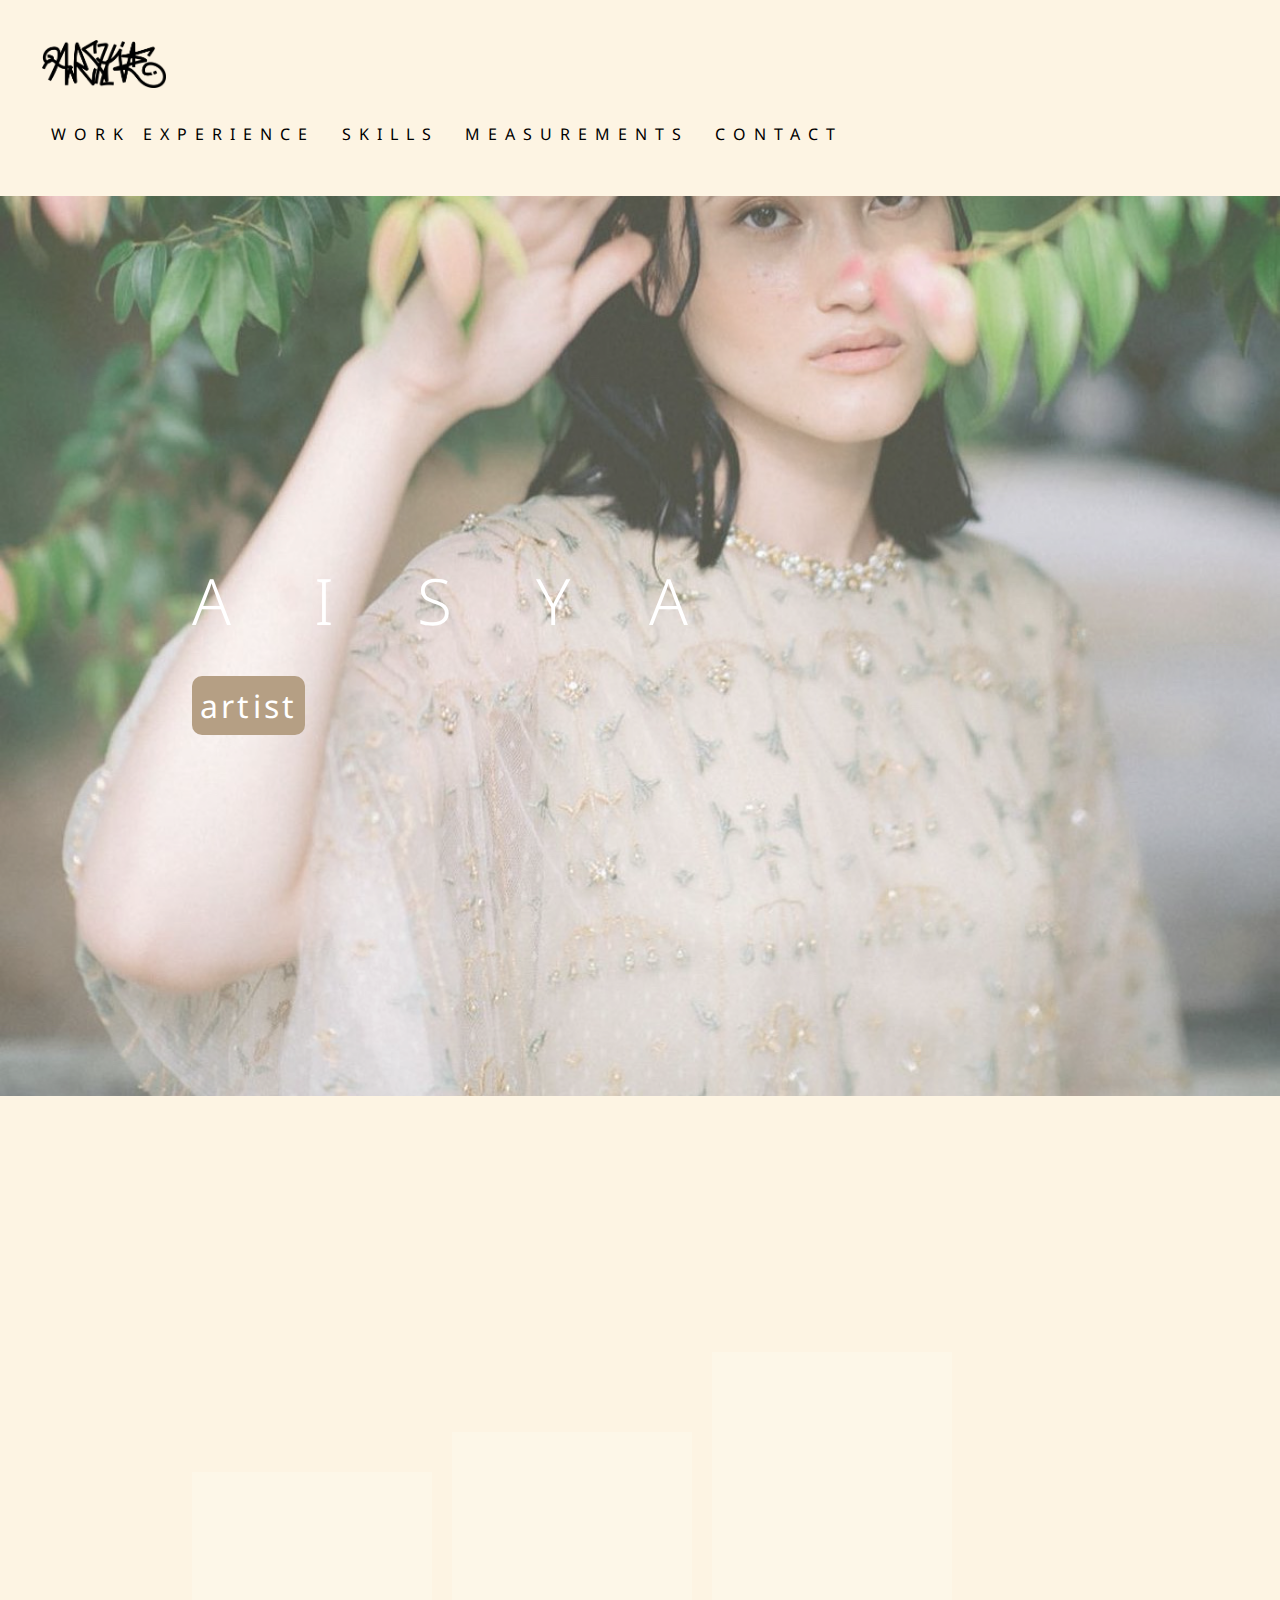
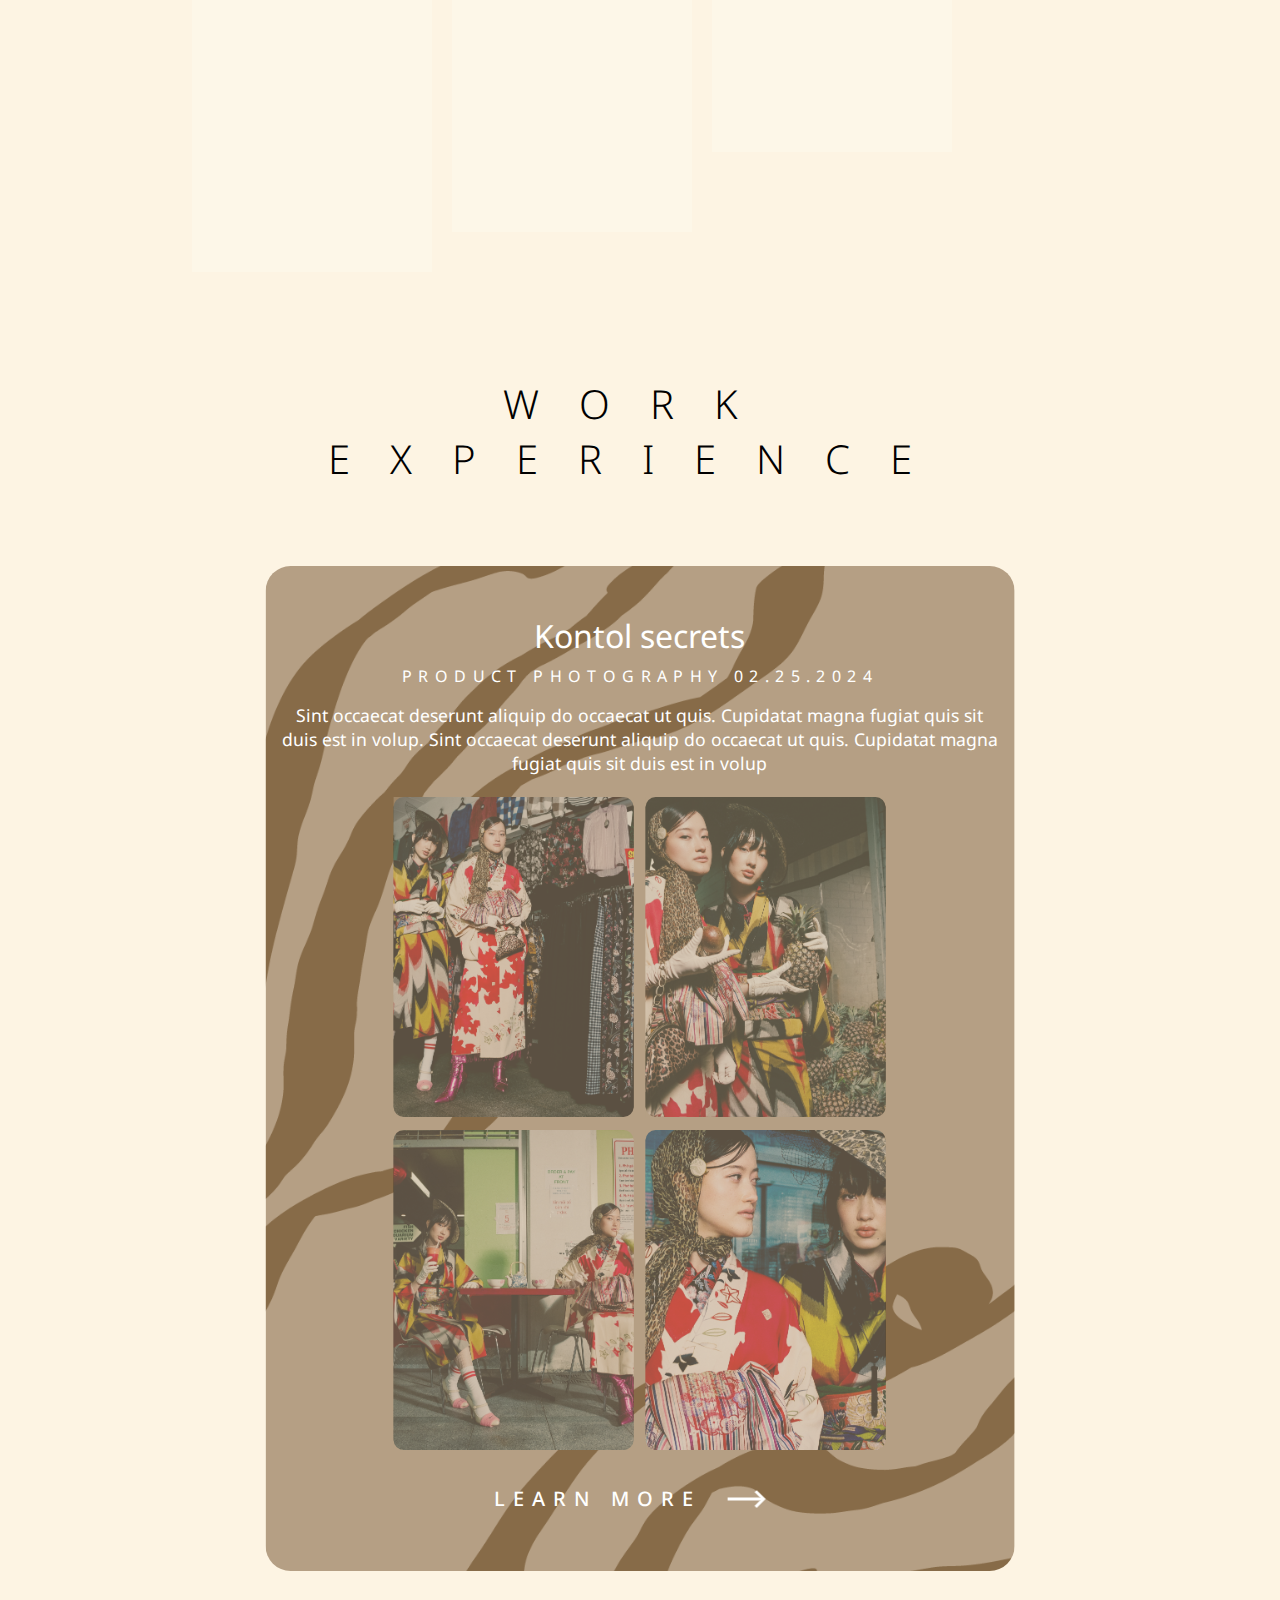
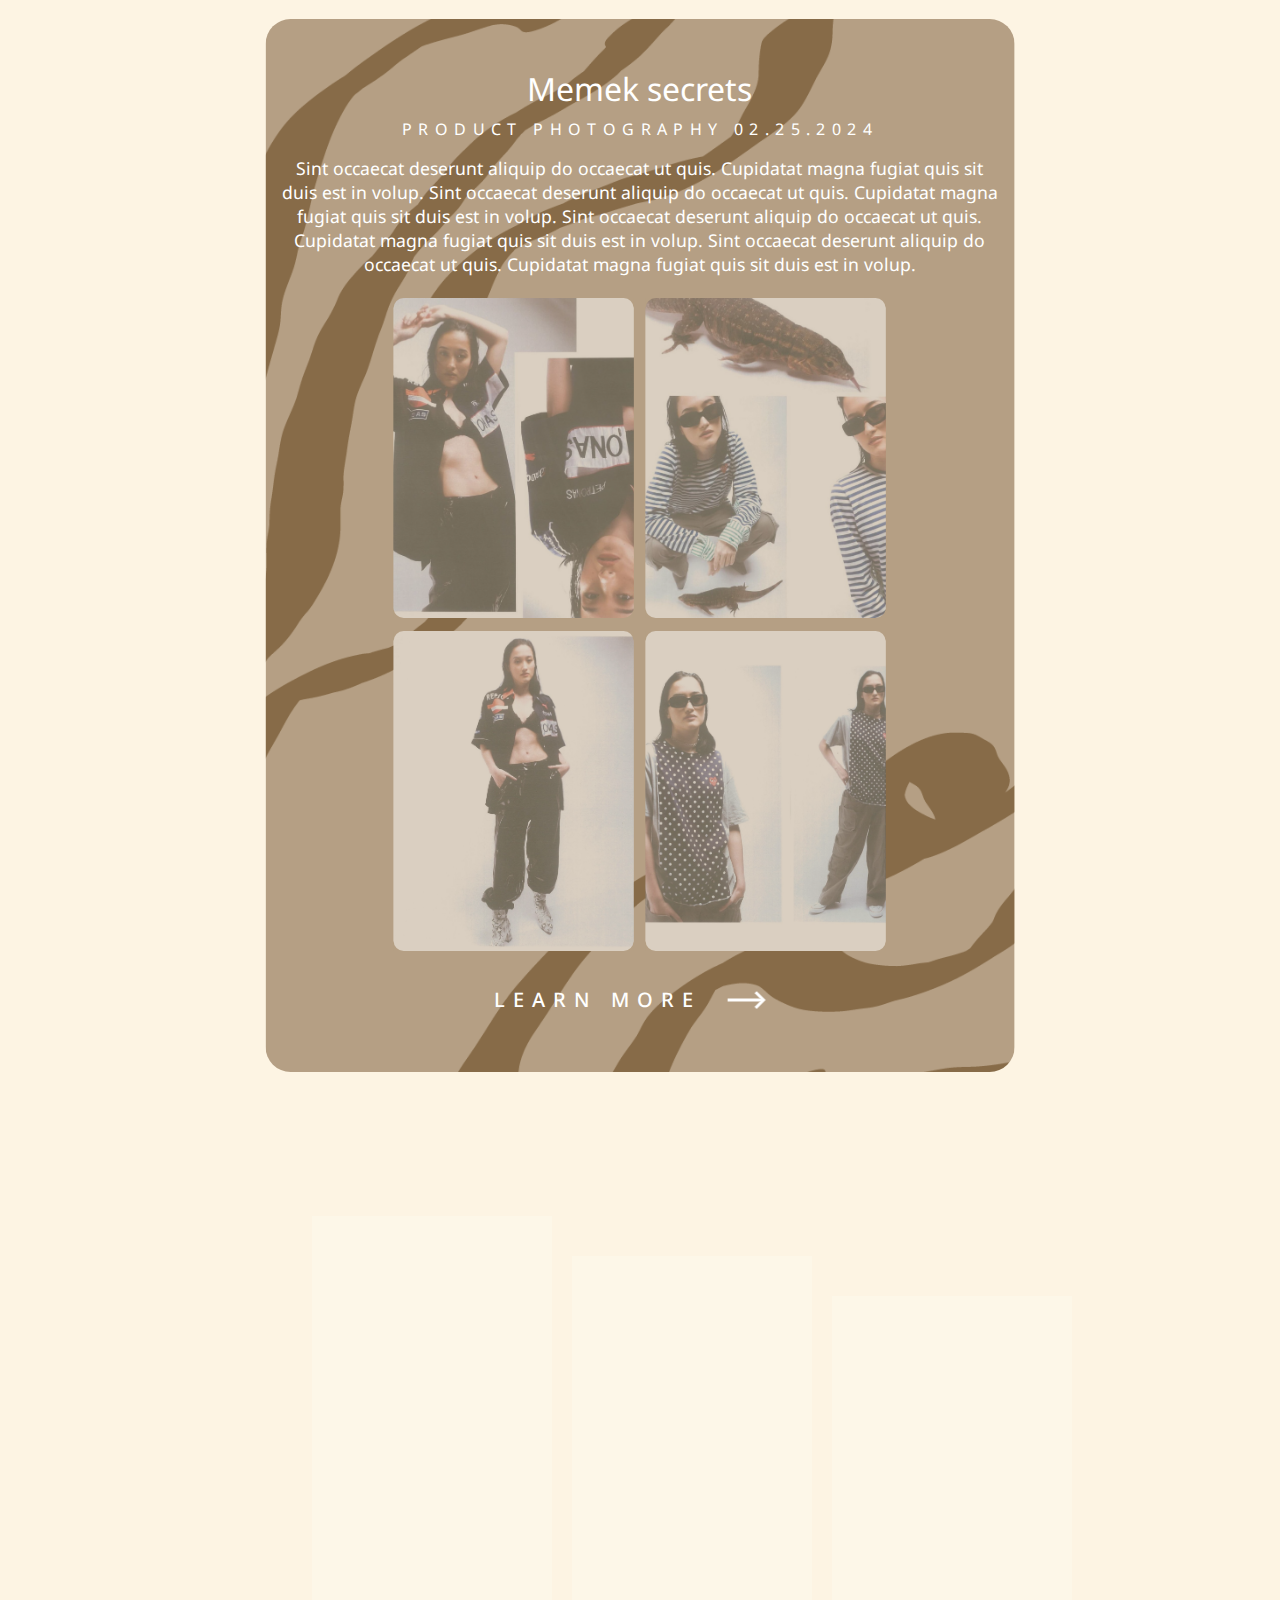
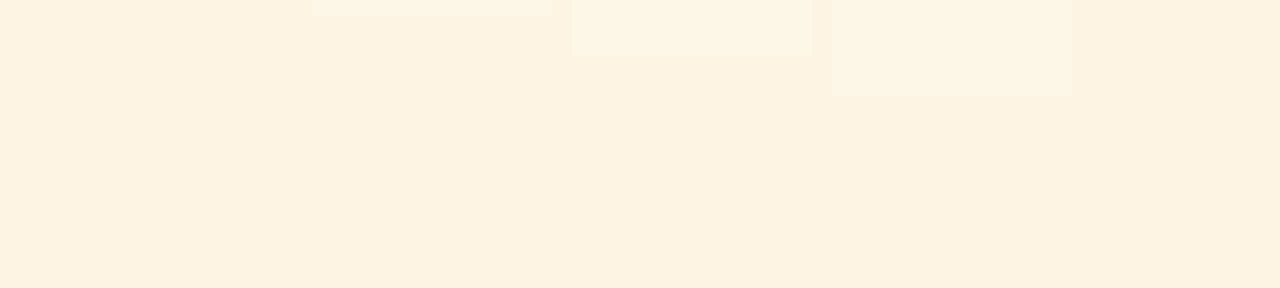
<file: index.html>
<!DOCTYPE HTML>
<html lang="en">

<head>
    <link rel="stylesheet" href="stylesheet.css" />
    <link href="https://fonts.googleapis.com/css2?family=Noto+Sans:ital,wght@0,100..900;1,100..900&display=swap" rel="stylesheet">
</head>

<body>

    <div id="navbar">
        <div id="navbar-logo"></div>
        <div id="navbar-items">
            <div class="navbar-item">Work Experience</div>
            <div class="navbar-item">Skills</div>
            <div class="navbar-item">Measurements</div>
            <div class="navbar-item">Contact</div>
        </div>
    </div>
    <div class="landing">
        <div class="landing-overlay"></div>
        <div class="landing-inner">
            <div class="landing-header">AISYA</div>
            <div id="landing-subheader">model</div>
        </div>
    </div>
    <div class="work-exp">
        <div class="work-exp-tiles">
            <div class="work-exp-tile" id="wexp-1">
                <div class="landing-overlay"></div>
            </div>
            <div class="work-exp-tile" id="wexp-2">
                <div class="landing-overlay"></div>
            </div>
            <div class="work-exp-tile" id="wexp-3">
                <div class="landing-overlay"></div>
            </div>
        </div>
        <div class="work-exp-title">WORK EXPERIENCE</div>
        <div class="work-exp-item">
            <div class="we-title">Kontol secrets</div>
            <div class="we-pretitle">PRODUCT PHOTOGRAPHY 02.25.2024</div>
            <div class="we-description">Sint occaecat deserunt aliquip do occaecat ut quis. Cupidatat magna fugiat quis sit duis est in volup. Sint occaecat deserunt aliquip do occaecat ut quis. Cupidatat magna fugiat quis sit duis est in volup</div>
            <div class="we-photos">
                <div class="we-photo">
                    <div class="we-photo-overlay"></div>
                </div>
                <div class="we-photo" style="background-image: url('pics/p1-3.jpg')">
                    <div class="we-photo-overlay"></div>
                </div>
                <div class="we-photo" style="background-image: url('pics/p1-5.jpg')"><div class="we-photo-overlay"></div></div>
                <div class="we-photo" style="background-image: url('pics/p1-4.jpg')"><div class="we-photo-overlay"></div></div>
            </div>
            <div class="learn-more">
                <div class="lm-text">Learn more</div>
                <div class="lm-icon"></div>
            </div>
        </div>
        <div class="work-exp-item">
            <div class="we-title">Memek secrets</div>
            <div class="we-pretitle">PRODUCT PHOTOGRAPHY 02.25.2024</div>
            <div class="we-description">Sint occaecat deserunt aliquip do occaecat ut quis. Cupidatat magna fugiat quis sit duis est in volup. Sint occaecat deserunt aliquip do occaecat ut quis. Cupidatat magna fugiat quis sit duis est in volup. Sint occaecat deserunt aliquip do occaecat ut quis. Cupidatat magna fugiat quis sit duis est in volup. Sint occaecat deserunt aliquip do occaecat ut quis. Cupidatat magna fugiat quis sit duis est in volup.</div>
            <div class="we-photos">
                <div class="we-photo" style="background-image: url('pics/p6-magazine/p6-1.jpeg')">
                    <div class="we-photo-overlay"></div>
                </div>
                <div class="we-photo" style="background-image: url('pics/p6-magazine/p6-2.jpeg')"><div class="we-photo-overlay"></div></div>
                <div class="we-photo" style="background-image: url('pics/p6-magazine/p6-3.jpeg')"><div class="we-photo-overlay"></div></div>
                <div class="we-photo" style="background-image: url('pics/p6-magazine/p6-4.jpeg')"><div class="we-photo-overlay"></div></div>
            </div>
            <div class="learn-more">
                <div class="lm-text">Learn more</div>
                <div class="lm-icon"></div>
            </div>
        </div>
        <div class="work-exp-tiles" id="tiles2">
            <div class="work-exp-tile" id="wexp-4">
                <div class="landing-overlay"></div>
            </div>
            <div class="work-exp-tile" id="wexp-5">
                <div class="landing-overlay"></div>
            </div>
            <div class="work-exp-tile" id="wexp-6">
                <div class="landing-overlay"></div>
            </div>
        </div>
    </div>

</body>

<script src="script.js"></script>

</html>
</file>
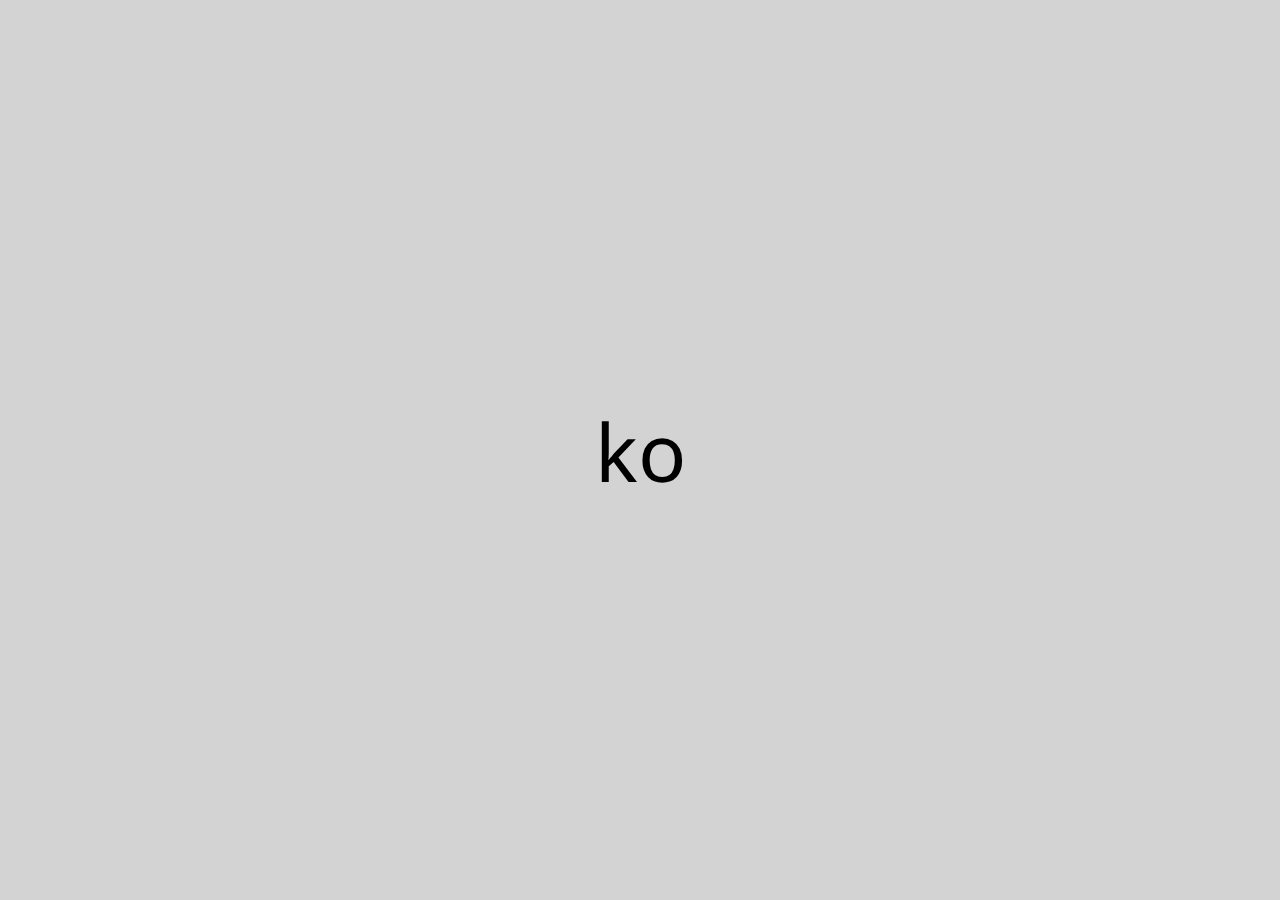
<file: text.html>
<!DOCTYPE html>
<html>

<head>
    <link rel="stylesheet" href="text.css" />
    <link href="https://fonts.googleapis.com/css2?family=Noto+Sans:ital,wght@0,100..900;1,100..900&display=swap"
        rel="stylesheet">
</head>

<body>

    <div id="text-container">
        <div id="text">....</div>
    </div>

</body>

<script>
    let words = ["memek", "kontol", "babi", "anjing", "FUCK", "BITCH", "KILLER KEEMSTAR"];
    let text = document.getElementById("text");

    //Minimum wait time for next character to be added
    let minAddTime = 20;

    //Minimum wait time for previous character to be deleted
    let minDeleteTime = 25;
    let maxDeleteTime = 70;

    //Maximum wait time for next character to be added
    let maxAddTime = 150;

    //Recursively add new words:
    let recursive_add = (i, new_word) => {
        //i (int) = index of word in words[]
        //new_word (string) = the new word being constructed
        console.log(i);

        let word = words[i];
        let timeout = Math.floor(Math.random() * maxAddTime) + minAddTime;

        if (word == new_word) {
            timeout = 500;
        } else {
            new_word = new_word + word.charAt(new_word.length);
        }

        console.log(timeout, new_word)

        setTimeout(() => {
            if (word !== new_word){
                text.innerHTML = new_word;
                recursive_add(i, new_word);
            } else {
                text.innerHTML = new_word;
                recursive_delete(i, new_word);
                console.log("deelete", word, new_word);
            }
        }, timeout)

    }

    let recursive_delete = (i, new_word) => {

        let word = words[i];
        let timeout = Math.floor(Math.random() * maxDeleteTime) + minDeleteTime;
        let new_index = Math.floor(Math.random() * words.length);
        
        while (i == new_index){
            new_index = Math.floor(Math.random() * words.length);
        }

        if (word !== "") new_word = new_word = new_word.slice(0, new_word.length-1);

        setTimeout(() => {
            if (new_word == ""){
                text.innerHTML = "";
                recursive_add(new_index, "");
                console.log("adding");
            } else {
                text.innerHTML = new_word;
                recursive_delete(i, new_word);
                console.log("deleting", i, new_word)
            }
        }, timeout)

    }

    console.log("memek");
    recursive_add(Math.floor(Math.random() * words.length), "");
</script>

</html>
</file>
<file: stylesheet.css>
html, body {
    position: relative;
    padding: 0px;
    margin: 0px;
    background-color: #F9F9FB;
    height: 100%;
    width: 100%;
}

#navbar {
    position: relative;
    height: fit-content;
    width: 100%;
    box-sizing: border-box;
    padding: 2.5em;
    background-color: #FDF4E3;
}

#navbar-logo {
    position: relative;
    display: inline-block;
    vertical-align: middle;
    height: 3em;
    width: 8em;
    background-image: url("pics/LOGO.png");
    background-position: center;
    background-repeat: no-repeat;
    background-size: contain;
}

#navbar-items {
    position: relative;
    display: block;
    margin-top: 1.5em;
    width: auto;
    right: 0px;
}

.navbar-item {
    position: relative;
    display: inline-block;
    vertical-align: middle;
    font-size: 1em;
    font-family: "Noto Sans";
    padding: 0.7em;
    letter-spacing: 0.5em;
    cursor: pointer;
    text-transform: uppercase;
    box-sizing: border-box;
}
.landing {
    position: relative;
    display: table;
    height: 100%;
    width: 100%;
    text-align: center;
    vertical-align: middle;
    background-image: url("pics/p7-6.jpeg");
    background-position: center;
    background-repeat: no-repeat;
    background-size: cover;
    background-attachment: fixed;
}

.landing-overlay {
    position: absolute;
    height: 100%;
    width: 100%;
    left: 0px;
    top: 0px;
    background-color: #FFFFF5;
    opacity: 0.3;
}

.landing-inner {
    position: relative;
    display: table-cell;
    height: fit-content;
    width: fit-content;
    text-align: center;
    padding: 12em;
    box-sizing: border-box;
    vertical-align: middle;
}

.landing-header {
    position: relative;
    color: #fff;
    font-family: "Noto Sans";
    font-size: 4em;
    font-weight: 300;
    text-align: left;
    letter-spacing: 1.3em;
    text-transform: uppercase;
}

#landing-subheader {
    position: relative;
    text-align: left;
    margin-top: 1em;
    font-size: 2em;
    color: #fff;
    font-family: "Noto Sans";
    font-weight: 400;
    letter-spacing: 0.1em;
    background-color: #B59F84;
    padding: 0.25em;
    width: fit-content;
    border-radius: 10px;
}

.work-exp {
    position: relative;
    min-height: 100%;
    width: 100%;
    padding: 12em;
    box-sizing: border-box;
    background-color: #FDF4E3;
    text-align: center;
}

.work-exp-title {
    position: relative;
    font-size: 2.5em;
    font-weight: 300;
    color: #000;
    font-family: "Noto Sans";
    letter-spacing: 1em;
    margin-bottom: 2em;
}

.work-exp-tiles {
    position: relative;
    height: fit-content;
    width: fit-content;
    margin-bottom: 4em;
    margin-top: 4em;
}

.work-exp-tile {
    position: relative;
    height: 25em;
    width: 15em;
    margin-right: 1em;
    display: inline-block;
    vertical-align: middle;
    background-image: url("pics/p1-2.jpg");
    background-position: center;
    background-repeat: no-repeat;
    background-size: cover;
    background-attachment: fixed;
}

#wexp-1 { margin-top: 5em; }
#wexp-3 { margin-bottom: 10em; }

#wexp-5 { margin-top: 5em; }
#wexp-6 { margin-top: 10em; }

#tiles2 {
    text-align: right;
    margin-left: auto; 
    margin-right: 0;
    margin-bottom: 0px;
}

.work-exp-item {
    position: relative;
    height: fit-content;
    width: fit-content;
    max-width: 80%;
    font-family: "Noto Sans";
    left: 50%;
    transform: translateX(-50%);
    padding: 1em;
    padding-top: 3em;
    padding-bottom: 3em;
    border-radius: 25px;
    background-color: #B59F84;
    background-image: url("pics/SQUIGLES.png");
    background-position: center;
    background-size: cover;
    background-attachment: fixed;
    margin-bottom: 3em;
    color: #fff;
}

.we-pretitle {
    position: relative;
    font-size: 1em;
    margin-bottom: 1em;
    letter-spacing: 0.4em;
}

.we-title {
    position: relative;
    font-size: 2em;
    margin-bottom: 0.25em;
}

.we-description {
    font-size: 1.1em;
    margin-bottom: 1em;
}

.we-photo {
    position: relative;
    display: inline-block;
    transition: 0.5s ease all;
    height: 20em;
    width:  15em;
    background-image: url("pics/p1-2.jpg");
    background-position: center;
    background-repeat: no-repeat;
    background-size: cover;
    border-radius: 10px;
    cursor: pointer;
    margin: 0.25em;
}

.we-photo:hover {
    width: 20em;
}

.we-photo:hover .we-photo-overlay {
    opacity: 0;
}

.we-photo-overlay {
    position: absolute;
    top: 0%;
    left: 0%;
    height: 100%;
    transition: 0.5s ease all;
    width: 100%;
    background-color: #B59F84;
    opacity: 0.5;
}

.learn-more {
    position: relative;
    text-align: center;
    cursor: pointer;
    transition: 0.5s ease all;
    margin-top: 1em;
}

.lm-icon {
    position: relative;
    display: inline-block;
    vertical-align: middle;
    background-image: url("pics/arrow_right.png");
    background-position: center;
    background-repeat: no-repeat;
    background-size: contain;
    height: 3em;
    width: 5em;
    transition: 0.5s ease all;
}

.lm-text {
    position: relative;
    font-size: 1.25em;
    text-transform: uppercase;
    letter-spacing: 0.4em;
    font-weight: 500;
    display: inline-block;
    vertical-align: middle;
    transition: 0.5s ease all;
}

.learn-more:hover .lm-icon {
    margin-left: 2em;
}
</file>
<file: text.css>
html, body {
    padding: 0px;
    height: 100%;
    width: 100%;
    background-color: lightgray;
    box-sizing: border-box;
    margin: 0px;
}

#text-container {
    position: relative;
    height: 100%;
    width: 100%;
    display: table;
    text-align: center;
    vertical-align: middle;
    top: 0%;
    left: 0%;
}

#text {
    position: relative;
    display: table-cell;
    text-align: center;
    vertical-align: middle;
    color: #000;
    font-family: "Noto Sans";
    font-size: 5em;
}
</file>
